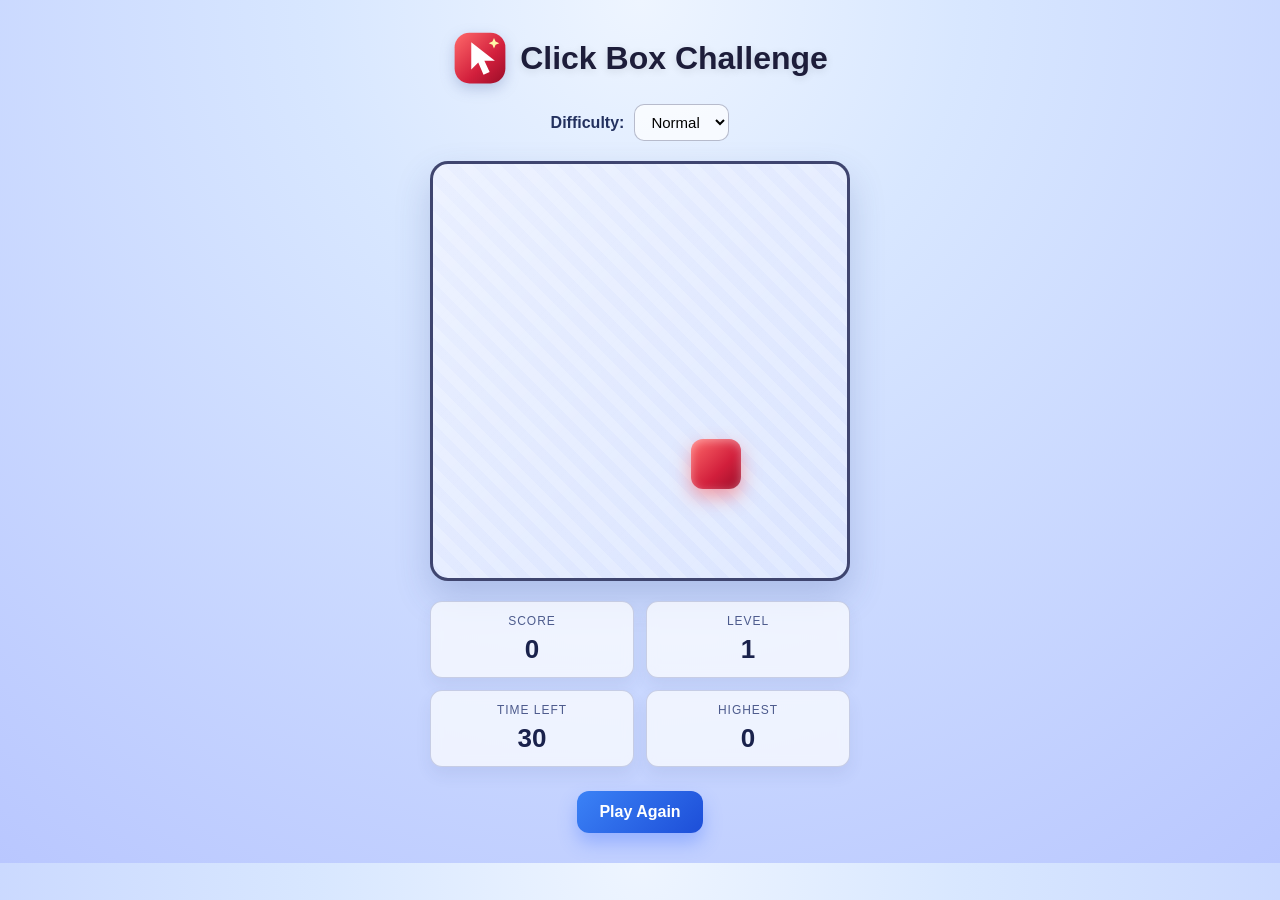
<file: index.html>
<!DOCTYPE html>
<html lang="en">
<head>
  <meta charset="UTF-8">
  <meta name="viewport" content="width=device-width, initial-scale=1.0">
  <meta http-equiv="refresh" content="0; url=./ClickBoxGames/">
  <title>Click Box Challenge</title>
</head>
<body>
  <p>Opening Click Box Challenge… <a href="./ClickBoxGames/">Click here if you are not redirected.</a></p>
</body>
</html>
</file>
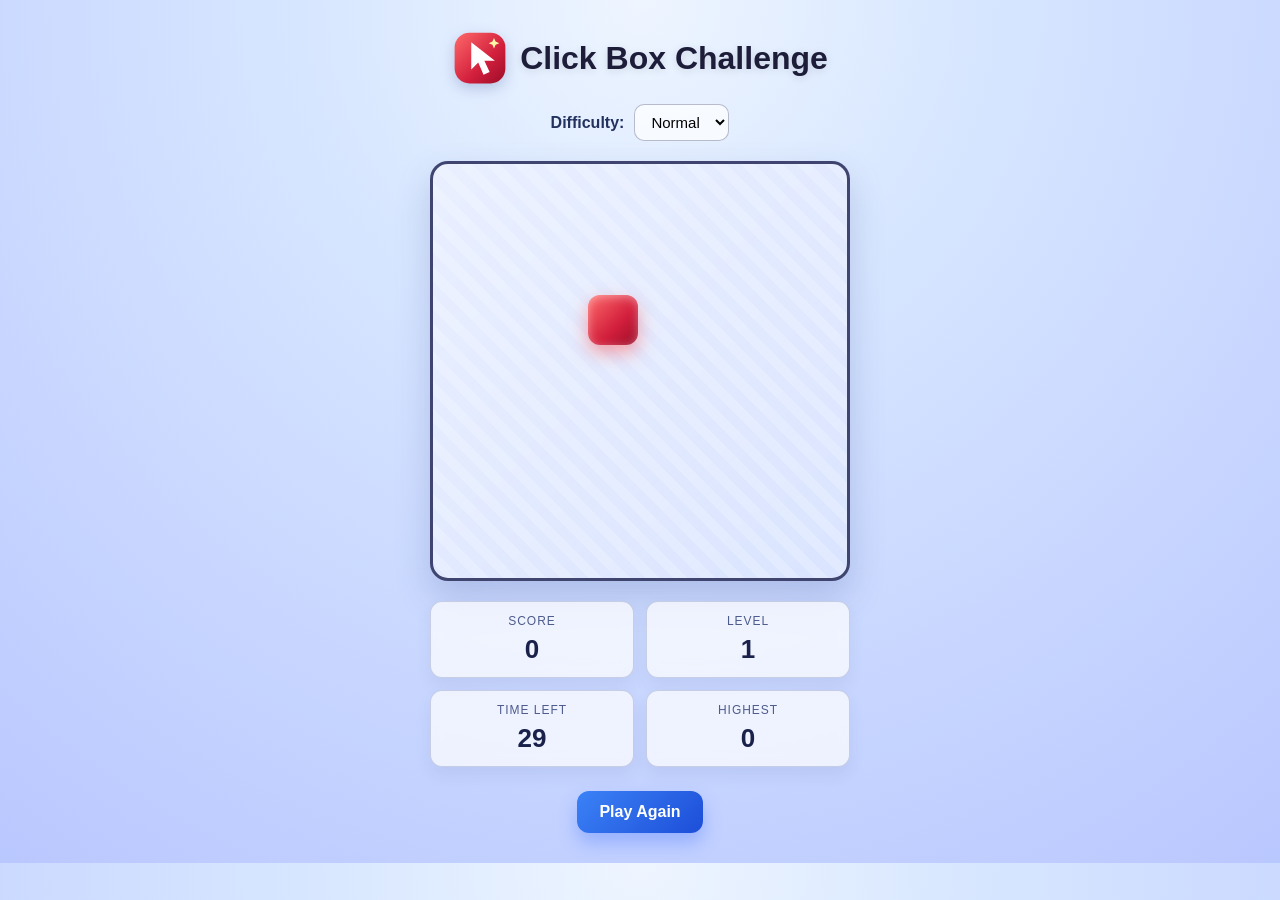
<file: ClickBoxGames/index.html>
<!DOCTYPE html>
<html lang="en">
<head>
  <meta charset="UTF-8">
  <meta name="viewport" content="width=device-width, initial-scale=1.0">
  <title>Click Box Challenge</title>
  <link rel="stylesheet" href="style.css">
  <link rel="icon" href="data:image/svg+xml,%3Csvg xmlns='http://www.w3.org/2000/svg' viewBox='0 0 64 64'%3E%3Crect x='4' y='4' width='56' height='56' rx='15' fill='%23d21f3c'/%3E%3Cpath d='M22 15v29l8-8 6 14 7-3-6-13h12z' fill='white'/%3E%3C/svg%3E">
</head>
<body>
  <header class="brand-header">
    <svg class="brand-logo" viewBox="0 0 64 64" role="img" aria-labelledby="logo-title">
      <title id="logo-title">Click Box Challenge logo</title>
      <defs>
        <linearGradient id="logo-gradient" x1="0" y1="0" x2="1" y2="1">
          <stop offset="0%" stop-color="#ff6a6a"></stop>
          <stop offset="60%" stop-color="#d21f3c"></stop>
          <stop offset="100%" stop-color="#9b0d29"></stop>
        </linearGradient>
      </defs>
      <rect x="3" y="3" width="58" height="58" rx="17" fill="url(#logo-gradient)"></rect>
      <path d="M22 14v31l8-8 6 14 7-3-6-13h12z" fill="#fff"></path>
      <path d="m48 9 1.8 4.2L54 15l-4.2 1.8L48 21l-1.8-4.2L42 15l4.2-1.8z" fill="#fff7a8"></path>
    </svg>
    <h1>Click Box Challenge</h1>
  </header>

  <div class="controls">
    <label for="difficulty">Difficulty:</label>
    <select id="difficulty">
      <option value="easy">Easy</option>
      <option value="normal" selected>Normal</option>
      <option value="hard">Hard</option>
    </select>
  </div>

  <div id="game-area">
    <div id="box"></div>
  </div>

  <div class="stats-panel">
    <div class="stat-card">
      <span class="label">Score</span>
      <span id="score" class="value">0</span>
    </div>
    <div class="stat-card">
      <span class="label">Level</span>
      <span id="level" class="value">1</span>
    </div>
    <div class="stat-card">
      <span class="label">Time Left</span>
      <span id="time" class="value">30</span>
    </div>
    <div class="stat-card">
      <span class="label">Highest</span>
      <span id="highScore" class="value">0</span>
    </div>
  </div>

  <button id="restart-btn" type="button">Play Again</button>

  <!-- Sound effect -->
  <audio id="clickSound" src="freesound_community-button-pressed-38129 - Copy.mp3"></audio>
  <script src="script.js"></script>
</body>
</html>
</file>
<file: ClickBoxGames/style.css>
* {
  box-sizing: border-box;
}

body {
  font-family: Arial, sans-serif;
  text-align: center;
  background: radial-gradient(circle at top, #eef5ff 0%, #d8e7ff 30%, #b9c7ff 100%);
  margin: 0;
  padding: 30px 20px;
  color: #1d1d3a;
}

.brand-header {
  display: flex;
  align-items: center;
  justify-content: center;
  gap: 12px;
  margin-bottom: 18px;
  text-shadow: 0 2px 8px rgba(0, 0, 0, 0.12);
}

.brand-header h1 {
  margin: 0;
}

.brand-logo {
  width: 56px;
  height: 56px;
  flex: 0 0 auto;
  filter: drop-shadow(0 5px 7px rgba(53, 77, 145, 0.25));
}

.controls {
  display: flex;
  align-items: center;
  justify-content: center;
  gap: 10px;
  margin: 10px auto 18px;
  font-weight: 600;
  color: #23315f;
}

#difficulty {
  padding: 8px 12px;
  border-radius: 10px;
  border: 1px solid rgba(35, 41, 86, 0.3);
  background: rgba(255,255,255,0.7);
  font-size: 15px;
}

#game-area {
  position: relative;
  width: 420px;
  height: 420px;
  max-width: 90vw;
  margin: 20px auto;
  border: 3px solid rgba(35, 41, 86, 0.85);
  border-radius: 18px;
  background-color: #dce7ff;
  background-image:
    linear-gradient(135deg, rgba(255,255,255,0.48), rgba(255,255,255,0.12)),
    repeating-linear-gradient(
      45deg,
      rgba(92, 114, 255, 0.05),
      rgba(92, 114, 255, 0.05) 10px,
      rgba(255,255,255,0.02) 10px,
      rgba(255,255,255,0.02) 20px
    );
  box-shadow: 0 16px 35px rgba(53, 77, 145, 0.22);
  overflow: hidden;
  transition: background-color 0.7s ease, box-shadow 0.7s ease;
}

#game-area.level-1 { background-color: #dce7ff; }
#game-area.level-2 { background-color: #ffd58a; }
#game-area.level-3 { background-color: #ffaaaa; }
#game-area.level-4 { background-color: #83d8ff; }
#game-area.level-5 { background-color: #8be0a3; }
#game-area.level-6 { background-color: #b89aff; }
#game-area.level-7 { background-color: #ff9bdc; }

@media (prefers-reduced-motion: reduce) {
  #game-area {
    transition: none;
  }
}

#box {
  width: 50px;
  height: 50px;
  background: linear-gradient(135deg, #ff6a6a, #d21f3c 60%, #9b0d29);
  position: absolute;
  cursor: pointer;
  border-radius: 12px;
  box-shadow: 0 8px 18px rgba(255, 84, 84, 0.5), inset 0 2px 10px rgba(255,255,255,0.4);
  transition: transform 0.05s ease, box-shadow 0.05s ease, width 0.2s ease, height 0.2s ease;
}

#box:hover {
  box-shadow: 0 0 20px rgba(255, 116, 116, 0.9), 0 10px 24px rgba(255, 84, 84, 0.55);
}

#box.is-hit {
  transform: scale(1.12);
  box-shadow: 0 0 28px rgba(255, 234, 112, 0.95), 0 10px 24px rgba(255, 84, 84, 0.6);
  animation: hitPulse 0.22s ease-out;
}

@keyframes hitPulse {
  0% {
    filter: brightness(1);
    transform: scale(1);
    box-shadow: 0 0 0 rgba(255, 234, 112, 0.4), 0 10px 24px rgba(255, 84, 84, 0.4);
  }
  40% {
    filter: brightness(1.5);
    transform: scale(1.18);
    box-shadow: 0 0 30px rgba(255, 234, 112, 0.9), 0 12px 28px rgba(255, 84, 84, 0.8);
  }
  100% {
    filter: brightness(1.08);
    transform: scale(1.08);
    box-shadow: 0 0 18px rgba(255, 234, 112, 0.6), 0 10px 22px rgba(255, 84, 84, 0.6);
  }
}

.stats-panel {
  display: grid;
  grid-template-columns: repeat(2, minmax(120px, 1fr));
  gap: 12px;
  max-width: 420px;
  margin: 18px auto 16px;
}

.stat-card {
  background: rgba(255,255,255,0.7);
  border: 1px solid rgba(81, 94, 153, 0.25);
  border-radius: 12px;
  padding: 12px 10px;
  box-shadow: 0 8px 16px rgba(50, 68, 118, 0.08);
  backdrop-filter: blur(6px);
}

.label {
  display: block;
  font-size: 12px;
  letter-spacing: 0.08em;
  text-transform: uppercase;
  color: #4d5b8d;
  margin-bottom: 6px;
}

.value {
  font-size: 26px;
  font-weight: 700;
  color: #1a224c;
}

#restart-btn {
  background: linear-gradient(135deg, #3b82f6, #1d4ed8);
  color: white;
  border: none;
  border-radius: 12px;
  padding: 12px 22px;
  font-size: 16px;
  font-weight: 600;
  cursor: pointer;
  margin-top: 8px;
  box-shadow: 0 10px 18px rgba(66, 115, 255, 0.35);
  transition: transform 0.15s ease, box-shadow 0.15s ease;
}

#restart-btn:hover {
  transform: translateY(-1px);
  box-shadow: 0 14px 22px rgba(66, 115, 255, 0.5);
}

#restart-btn:active {
  transform: translateY(1px) scale(0.98);
}

@media (max-width: 420px) {
  .brand-header {
    gap: 9px;
  }

  .brand-header h1 {
    font-size: 25px;
  }

  .brand-logo {
    width: 48px;
    height: 48px;
  }
}

.burst {
  position: absolute;
  width: 10px;
  height: 10px;
  border-radius: 50%;
  background: rgba(255, 255, 255, 0.9);
  box-shadow: 0 0 12px rgba(255, 255, 255, 0.9), 0 0 18px rgba(255, 186, 67, 0.8);
  pointer-events: none;
  animation: burstOut 0.8s cubic-bezier(0.22, 1, 0.36, 1) forwards;
}

@keyframes burstOut {
  0% {
    opacity: 1;
    transform: translate(0, 0) scale(1);
  }
  40% {
    opacity: 1;
  }
  100% {
    opacity: 0;
    transform: translate(var(--dx), var(--dy)) scale(0.25);
  }
}
</file>
